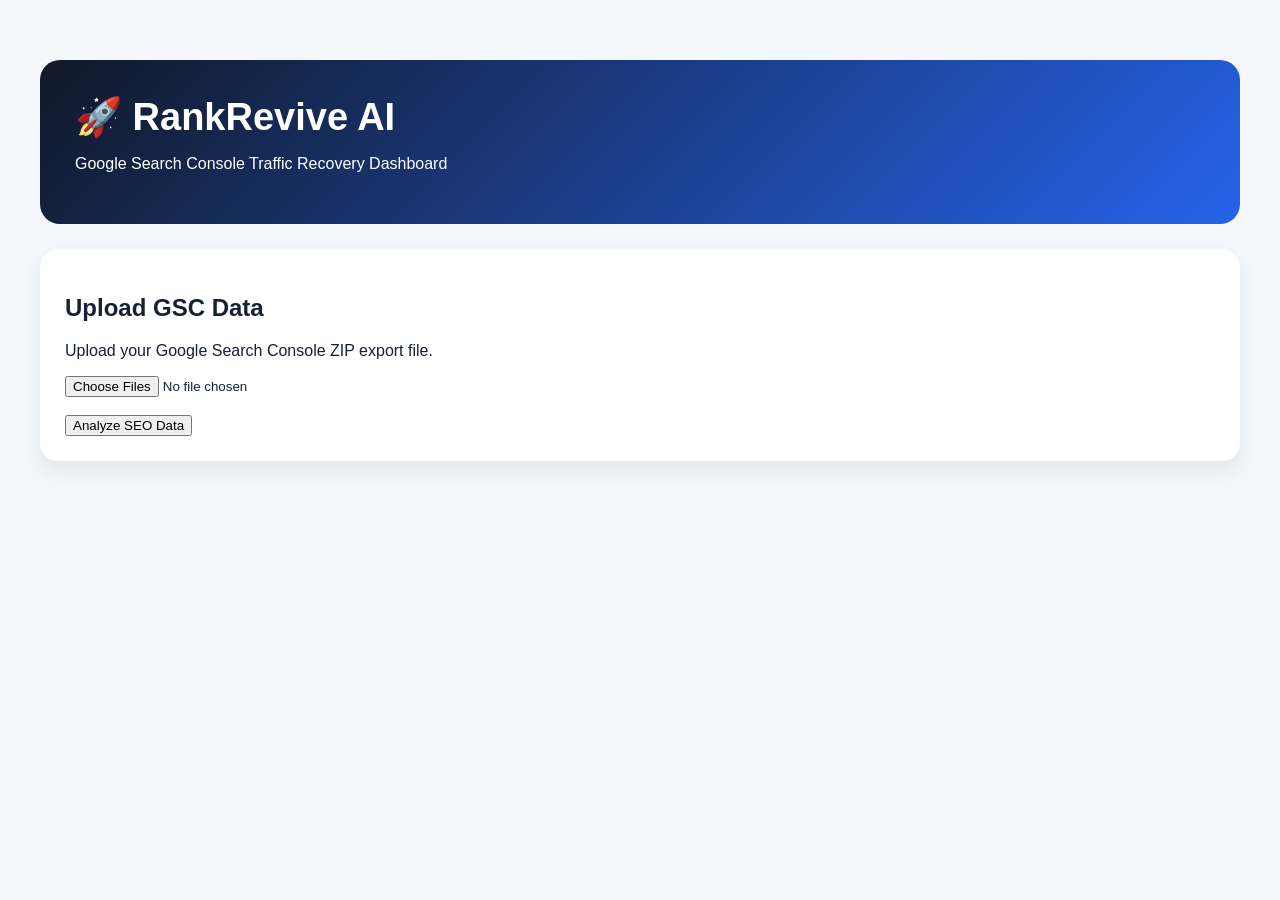
<file: templates/index.html>
<!DOCTYPE html>
<html>
<head>
<title>RankRevive AI</title>
<link rel="stylesheet" href="/static/style.css">
</head>

<body>

<div class="container">

<header>
<h1>🚀 RankRevive AI</h1>
<p>Google Search Console Traffic Recovery Dashboard</p>
</header>

<div class="panel">

<h2>Upload GSC Data</h2>

<p>
Upload your Google Search Console ZIP export file.
</p>

<form method="POST" enctype="multipart/form-data">

<input type="file" name="files" multiple required>

<br><br>

<button type="submit">
Analyze SEO Data
</button>

</form>

</div>

</div>

</body>
</html>
</file>
<file: static/style.css>
body{
font-family:Inter,Arial,sans-serif;
background:#f4f7fb;
margin:0;
color:#172033;
}

.container{
max-width:1200px;
margin:40px auto;
padding:20px;
}

header{
background:linear-gradient(135deg,#111827,#2563eb);
color:white;
padding:35px;
border-radius:20px;
margin-bottom:25px;
}

header h1{
font-size:38px;
margin:0;
}

.cards{
display:grid;
grid-template-columns:repeat(3,1fr);
gap:20px;
margin-bottom:25px;
}

.card{
background:white;
padding:25px;
border-radius:18px;
box-shadow:0 10px 25px rgba(0,0,0,.08);
}

.card h3{
margin-top:0;
}

.number{
font-size:52px;
font-weight:800;
color:#2563eb;
}

.number span{
font-size:22px;
}

.big{
font-size:45px;
font-weight:700;
}

.panel{
background:white;
padding:25px;
border-radius:18px;
margin-top:25px;
box-shadow:0 10px 25px rgba(0,0,0,.08);
}

table{
width:100%;
border-collapse:collapse;
}

th{
background:#f1f5f9;
padding:14px;
text-align:left;
}

td{
padding:14px;
border-bottom:1px solid #e5e7eb;
}

.high{
background:#fee2e2;
color:#dc2626;
padding:5px 10px;
border-radius:20px;
font-weight:bold;
}

.ai{
border-left:6px solid #2563eb;
}

li{
margin:12px 0;
font-size:17px;
}

@media(max-width:800px){
.cards{
grid-template-columns:1fr;
}
}
</file>
